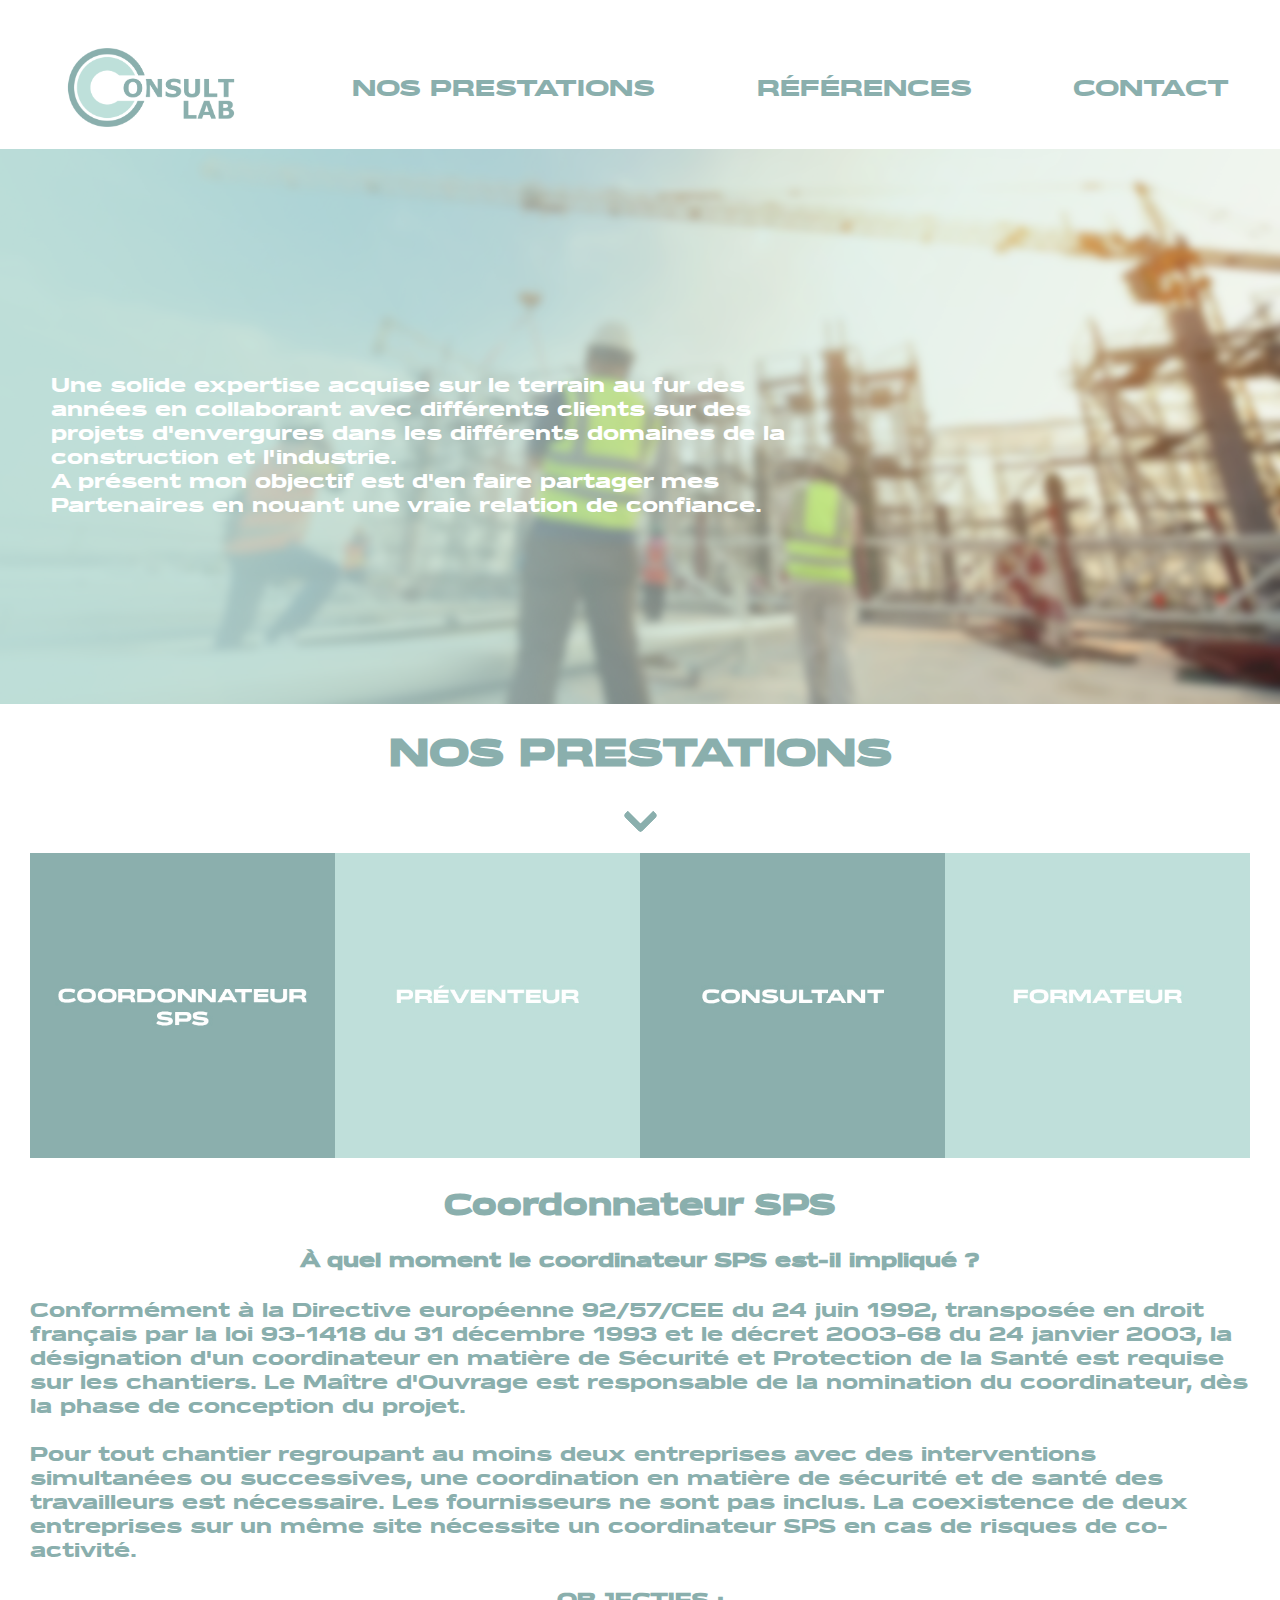
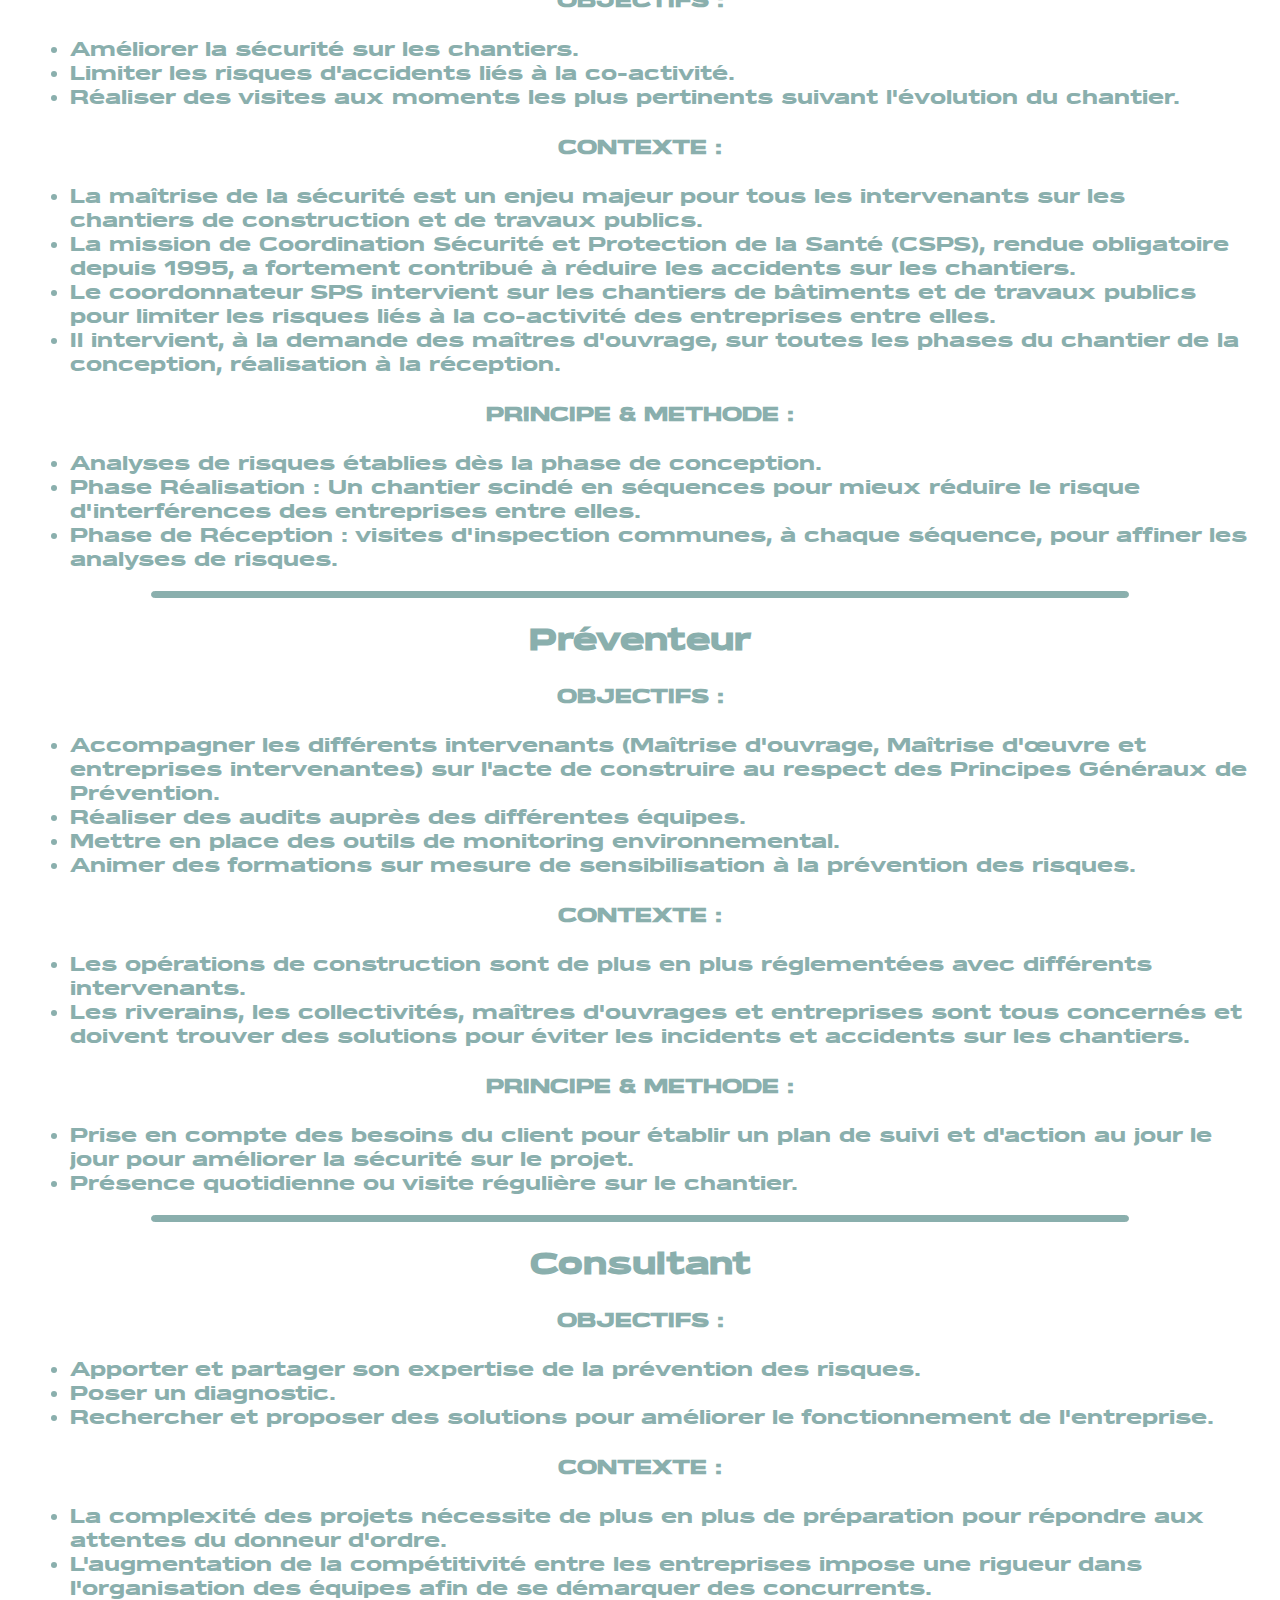
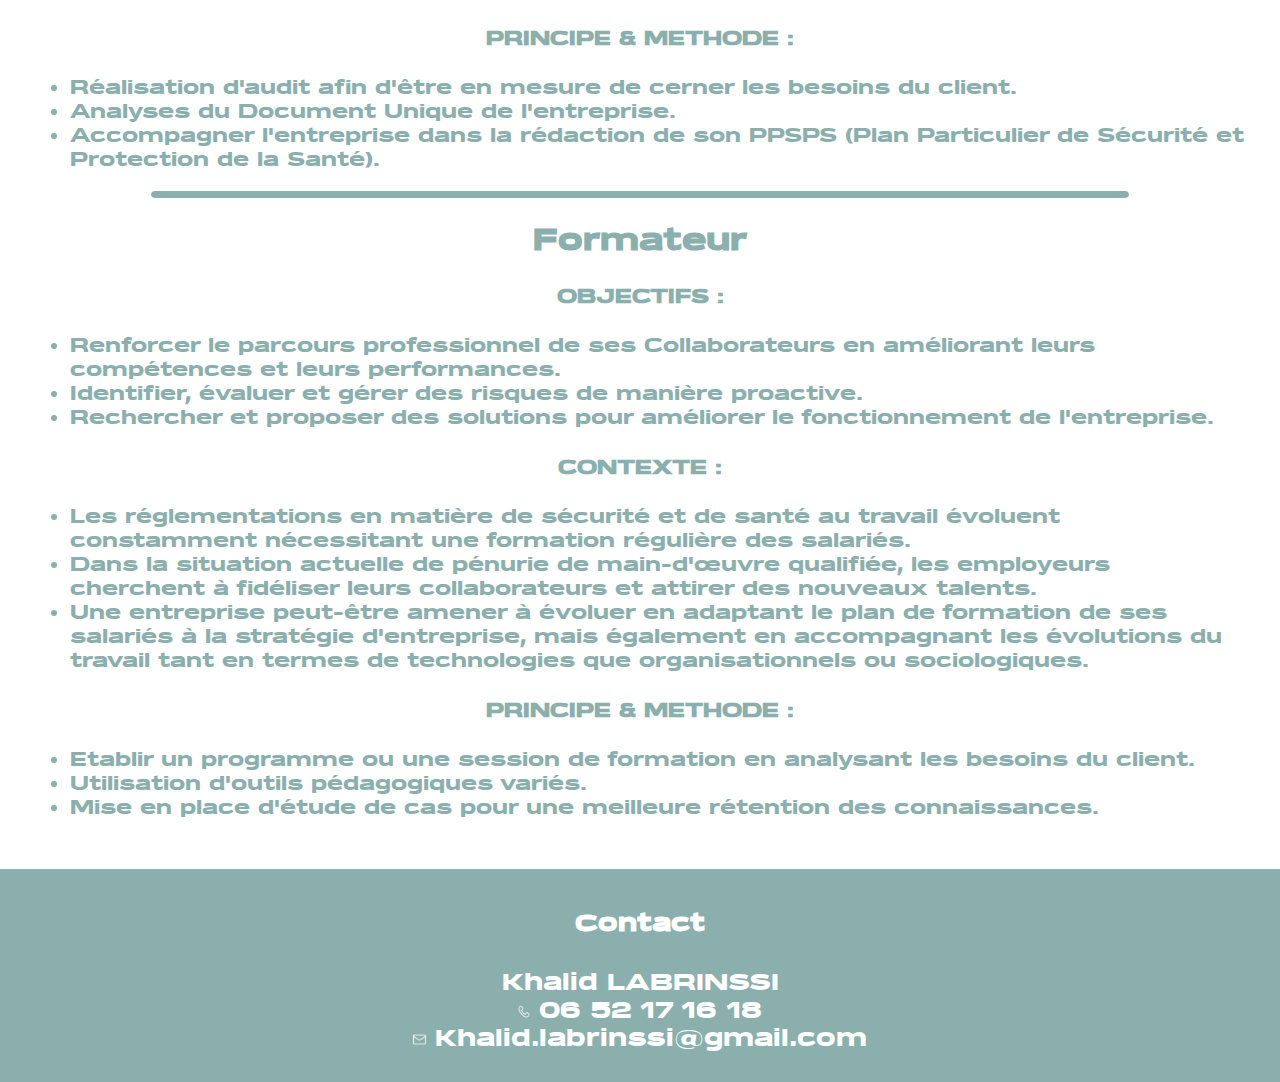
<file: index.html>
<!DOCTYPE html>
<html lang="fr">
<head>
    <meta charset="UTF-8">
    <title>Consult Lab</title>
    <link rel="stylesheet" href="css/style.css">
</head>
<body>
    <header>
        <nav>
            <a class="navlink" href="index.html"><img src="assets/ConsultLab_Logo.png" alt="Logo Consult Lab" width="200px"></a>
            <a class="navlink" href="#prestations"><p>NOS PRESTATIONS</p></a>
            <a class="navlink" href="references.html#references"><p>RÉFÉRENCES</p></a>
            <a class="navlink" href="#contact"><p>CONTACT</p></a>
        </nav>
    </header>
    <section class="img_header">
        <img src="assets/To-Lyon.png" alt="" width="100%" style="display: block;">
        <p class="text_img">
            Une solide expertise acquise sur le terrain au fur des années en collaborant avec différents clients sur des projets d'envergures dans les différents domaines de la construction et l'industrie. <br>
            A présent mon objectif est d'en faire partager mes Partenaires en nouant une vraie relation de confiance.
        </p>
    </section>
    <div class="content">
        <section class="prestations", id="prestations">
            <h1>NOS PRESTATIONS</h1>
            <div class="divarrow"><i class="arrow"></i></div>
            <section class="selection_prestations">
                <a href="#CSPS"><img src="assets/CSPS.jpg" alt=""></a>
                <a href="#preventeur"><img src="assets/Preventeur.jpg" alt=""></a>
                <a href="#consultant"><img src="assets/Consultant.jpg" alt=""></a>
                <a href="#formateur"><img src="assets/Formateur.jpg" alt=""></a>
            </section>
            <section id="CSPS">
                <h2>Coordonnateur SPS</h2>
                <h4>À quel moment le coordinateur SPS est-il impliqué ?</h4>
                <p>
                    Conformément à la Directive européenne 92/57/CEE du 24 juin 1992, transposée en droit français par la loi 93-1418 du 31 décembre 1993 et le décret 2003-68 du 24 janvier 2003, la désignation d'un coordinateur en matière de Sécurité et Protection de la Santé est requise sur les chantiers. Le Maître d'Ouvrage est responsable de la nomination du coordinateur, dès la phase de conception du projet.
                    <br>
                    <br>
                    Pour tout chantier regroupant au moins deux entreprises avec des interventions simultanées ou successives, une coordination en matière de sécurité et de santé des travailleurs est nécessaire. Les fournisseurs ne sont pas inclus. La coexistence de deux entreprises sur un même site nécessite un coordinateur SPS en cas de risques de co-activité.</p>
                <h4>OBJECTIFS :</h4>
                <ul>
                    <li>Améliorer la sécurité sur les chantiers.</li>
                    <li>Limiter les risques d'accidents liés à la co-activité.</li>
                    <li>Réaliser des visites aux moments les plus pertinents suivant l'évolution du chantier.</li>
                </ul>
                <h4>CONTEXTE :</h4>
                <ul>
                    <li>La maîtrise de la sécurité est un enjeu majeur pour tous les intervenants sur les chantiers de construction et de travaux publics.</li>
                    <li>La mission de Coordination Sécurité et Protection de la Santé (CSPS), rendue obligatoire depuis 1995, a fortement contribué à réduire les accidents sur les chantiers.</li>
                    <li>Le coordonnateur SPS intervient sur les chantiers de bâtiments et de travaux publics pour limiter les risques liés à la co-activité des entreprises entre elles.</li>
                    <li>Il intervient, à la demande des maîtres d'ouvrage, sur toutes les phases du chantier de la conception, réalisation à la réception.</li>
                </ul>
                <h4>PRINCIPE & METHODE :</h4>
                <ul>    
                    <li>Analyses de risques établies dès la phase de conception.</li>
                    <li>Phase Réalisation : Un chantier scindé en séquences pour mieux réduire le risque d'interférences des entreprises entre elles.</li>
                    <li>Phase de Réception : visites d'inspection communes, à chaque séquence, pour affiner les analyses de risques.</li>
                </ul>
            </section>
            <div class="separateur"></div>
            <section id="preventeur">
                <h2>Préventeur</h2>
                <h4>OBJECTIFS :</h4>
                <ul>
                    <li>Accompagner les différents intervenants (Maîtrise d'ouvrage, Maîtrise d'œuvre et entreprises intervenantes) sur l'acte de construire au respect des Principes Généraux de Prévention.</li>
                    <li>Réaliser des audits auprès des différentes équipes.</li>
                    <li>Mettre en place des outils de monitoring environnemental.</li>
                    <li>Animer des formations sur mesure de sensibilisation à la prévention des risques.</li>
                </ul>
                <h4>CONTEXTE :</h4>
                <ul>
                    <li>Les opérations de construction sont de plus en plus réglementées avec différents intervenants.</li>
                    <li>Les riverains, les collectivités, maîtres d'ouvrages et entreprises sont tous concernés et doivent trouver des solutions pour éviter les incidents et accidents sur les chantiers.</li>
                </ul>
                <h4>PRINCIPE & METHODE :</h4>
                <ul>    
                    <li>Prise en compte des besoins du client pour établir un plan de suivi et d'action au jour le jour pour améliorer la sécurité sur le projet.</li>
                    <li>Présence quotidienne ou visite régulière sur le chantier.</li>
                </ul>
            </section>
            <div class="separateur"></div>
            <section id="consultant">
                <h2>Consultant</h2>
                <h4>OBJECTIFS :</h4>
                <ul>
                    <li>Apporter et partager son expertise de la prévention des risques.</li>
                    <li>Poser un diagnostic.</li>
                    <li>Rechercher et proposer des solutions pour améliorer le fonctionnement de l'entreprise.</li>
                </ul>
                <h4>CONTEXTE :</h4>
                <ul>
                    <li>La complexité des projets nécessite de plus en plus de préparation pour répondre aux attentes du donneur d'ordre.</li>
                    <li>L'augmentation de la compétitivité entre les entreprises impose une rigueur dans l'organisation des équipes afin de se démarquer des concurrents.</li>
                </ul>
                <h4>PRINCIPE & METHODE :</h4>
                <ul>    
                    <li>Réalisation d'audit afin d'être en mesure de cerner les besoins du client.</li>
                    <li>Analyses du Document Unique de l'entreprise.</li>
                    <li>Accompagner l'entreprise dans la rédaction de son PPSPS (Plan Particulier de Sécurité et Protection de la Santé).</li>
                </ul>
            </section>
            <div class="separateur"></div>
            <section id="formateur">
                <h2>Formateur</h2>
                <h4>OBJECTIFS :</h4>
                <ul>
                    <li>Renforcer le parcours professionnel de ses Collaborateurs en améliorant leurs compétences et leurs performances.</li>
                    <li>Identifier, évaluer et gérer des risques de manière proactive.</li>
                    <li>Rechercher et proposer des solutions pour améliorer le fonctionnement de l'entreprise.</li>
                </ul>
                <h4>CONTEXTE :</h4>
                <ul>
                    <li>Les réglementations en matière de sécurité et de santé au travail évoluent constamment nécessitant une formation régulière des salariés.</li>
                    <li>Dans la situation actuelle de pénurie de main-d'œuvre qualifiée, les employeurs cherchent à fidéliser leurs collaborateurs et attirer des nouveaux talents.</li>
                    <li>Une entreprise peut-être amener à évoluer en adaptant le plan de formation de ses salariés à la stratégie d'entreprise, mais également en accompagnant les évolutions du travail tant en termes de technologies que organisationnels ou sociologiques.</li>
                </ul>
                <h4>PRINCIPE & METHODE :</h4>
                <ul>    
                    <li>Etablir un programme ou une session de formation en analysant les besoins du client.</li>
                    <li>Utilisation d'outils pédagogiques variés.</li>
                    <li>Mise en place d'étude de cas pour une meilleure rétention des connaissances.</li>
                </ul>
            </section>
        </section>
    </div>
    <div class="separateurFIN"></div>
    <footer>
        <div class="contact" id="contact">
            <h4>Contact</h4> 
            Khalid LABRINSSI
            <br>
            <a class="footerlink" href="tel:+33652171618">
                <img src="assets/appel-telephonique.png" alt="" width="1%">
                06 52 17 16 18
            </a>
            <br>
            <a class="footerlink" href="mailto:Khalid.labrinssi@gmail.com">
                <img src="assets/email.png" alt="" width="1%">
                Khalid.labrinssi@gmail.com
            </a>
        </div>
    </footer>
</body>
</html>
</file>
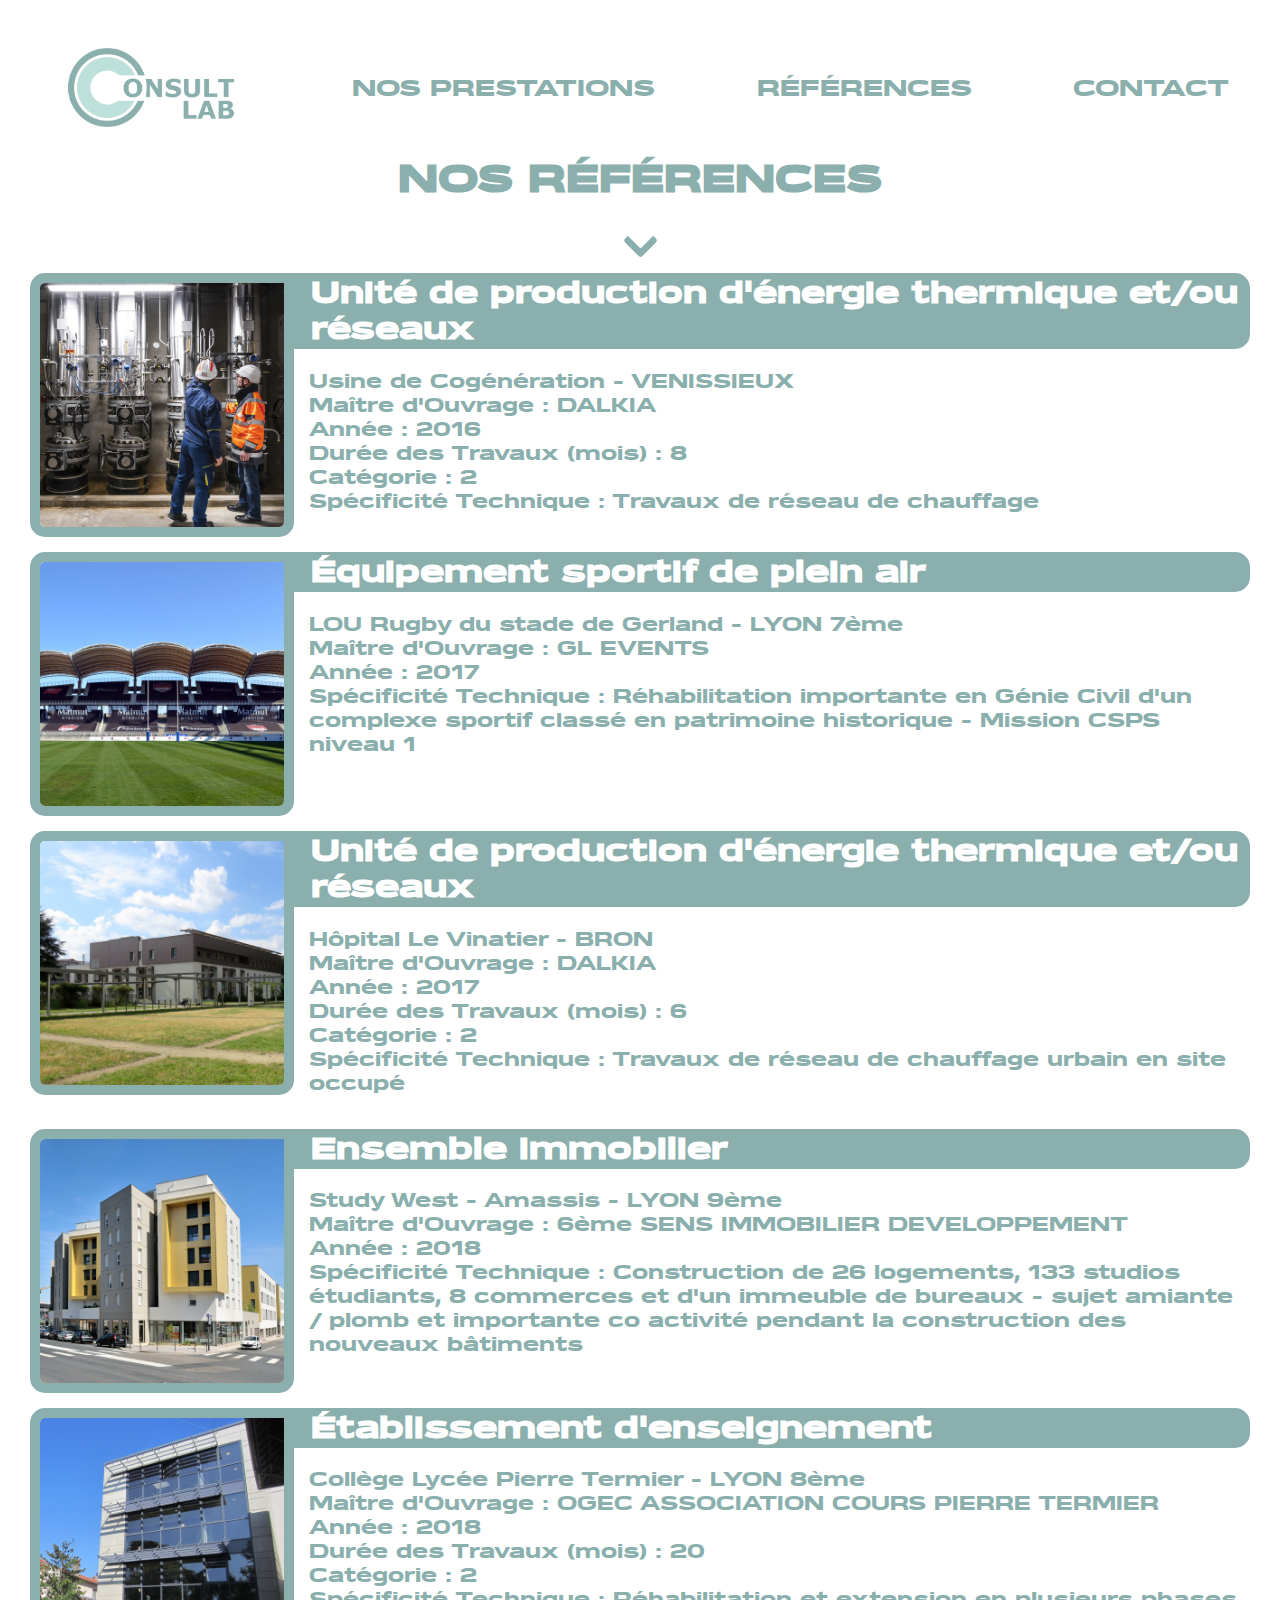
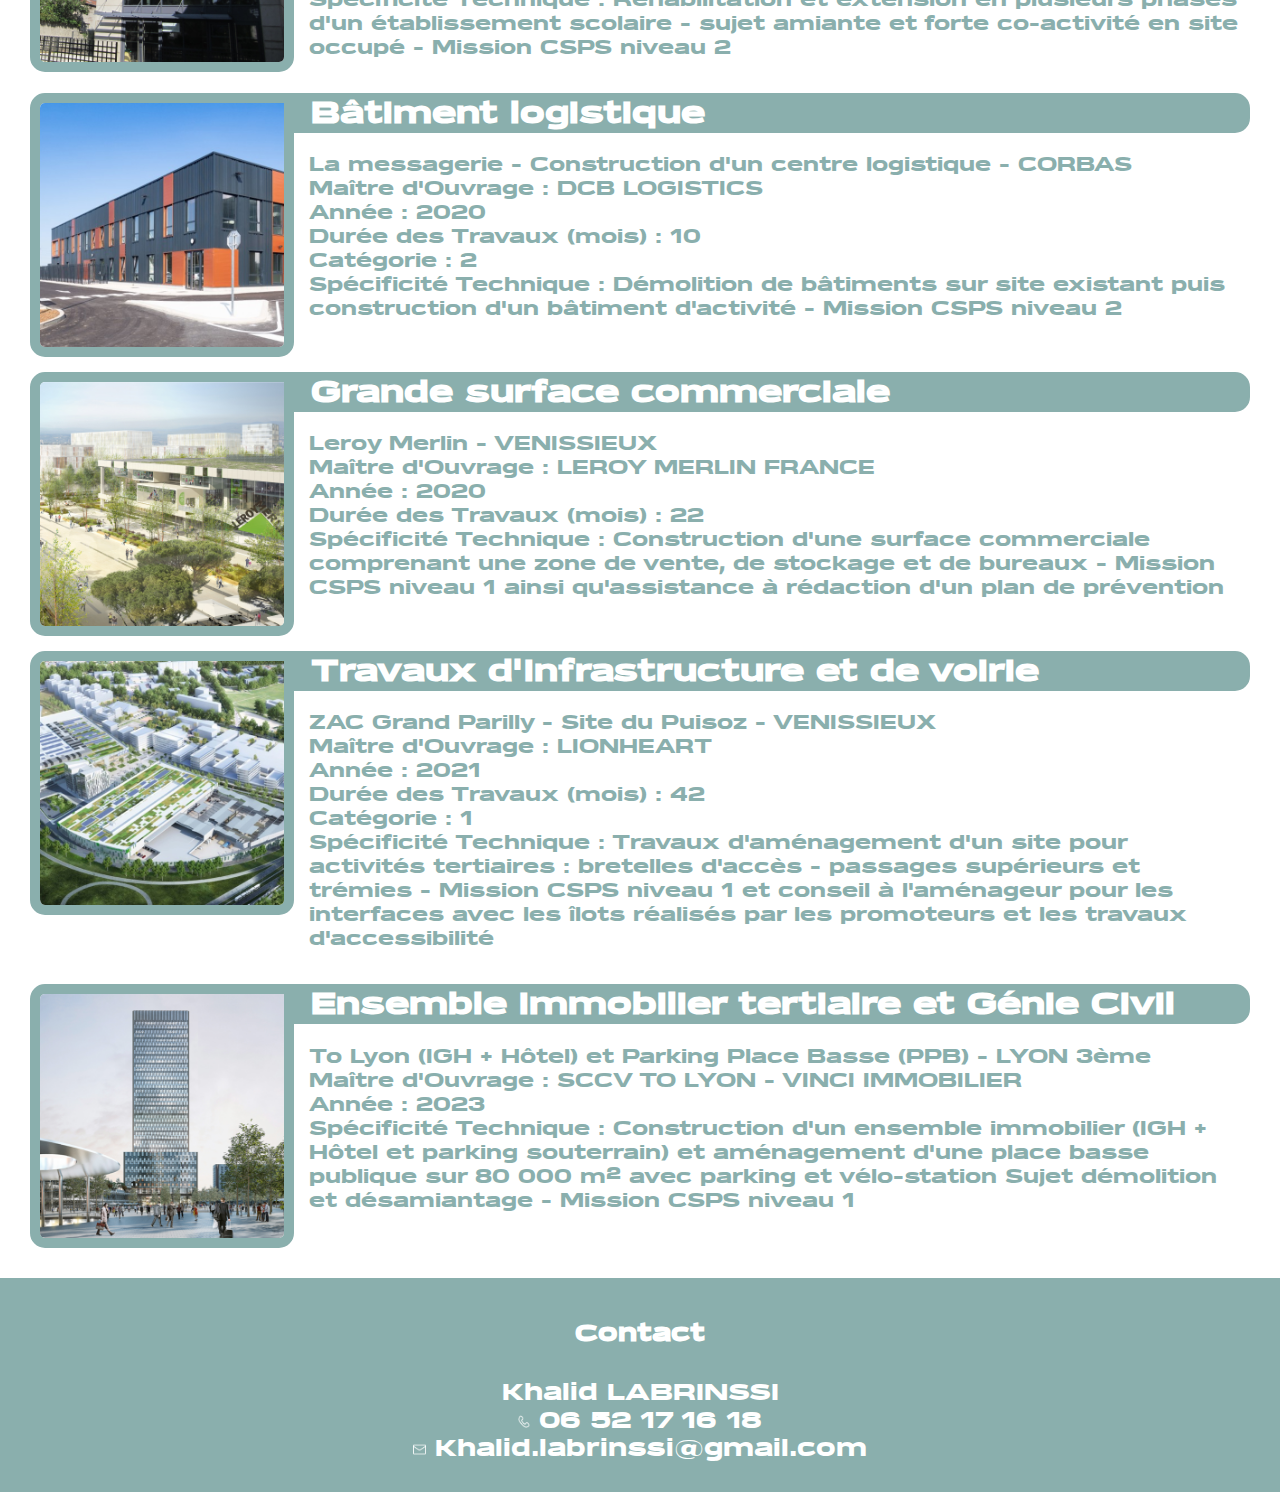
<file: references.html>
<!DOCTYPE html>
<html lang="fr">
<head>
    <meta charset="UTF-8">
    <title>Consult Lab</title>
    <link rel="stylesheet" href="css/style.css">
</head>
<body>
    <header>
        <nav>
            <a class="navlink" href="index.html"><img src="assets/ConsultLab_Logo.png" alt="Logo Consult Lab" width="200px"></a>
            <a class="navlink" href="index.html#prestations"><p>NOS PRESTATIONS</p></a>
            <a class="navlink" href="#references"><p>RÉFÉRENCES</p></a>
            <a class="navlink" href="#contact"><p>CONTACT</p></a>
        </nav>
    </header>
    <div class="content">
        <section class="references", id="references">
            <h1>NOS RÉFÉRENCES</h1>
            <div class="divarrow"><i class="arrow"></i></div>
            <section>
                <img src="assets/Dalkia.jpg" alt="Studio réalisé" width="100%" height="100%" class="img">
                <div class="text_right">
                    <div class="title">
                        <h2>Unité de production d'énergie thermique et/ou réseaux </h2>
                    </div>
                    <div class="reversed_border"></div>
                    <p class="description">
                        Usine de Cogénération - VENISSIEUX <br>
                        Maître d'Ouvrage :  DALKIA <br>
                        Année : 2016 <br>
                        Durée des Travaux (mois) : 8 <br>
                        Catégorie : 2 <br>
                        Spécificité Technique : Travaux de réseau de chauffage
                    </p>
                </div>
            </section>
            <section>
                <img src="assets/lou.jpg" alt="Studio réalisé" width="100%" height="100%" class="img">
                <div class="text_right">
                    <div class="title">
                        <h2>Équipement sportif de plein air</h2>
                    </div>
                    <div class="reversed_border"></div>
                    <p class="description">
                        LOU Rugby du stade de Gerland - LYON 7ème <br>
                        Maître d'Ouvrage :  GL EVENTS <br>
                        Année : 2017 <br>
                        Spécificité Technique : Réhabilitation importante en Génie Civil d'un complexe sportif classé en patrimoine historique - Mission CSPS niveau 1
                    </p>
                </div>
            </section>
            <section>
                <img src="assets/Vinatier.jpg" alt="Studio réalisé" width="100%" height="100%" class="img">
                <div class="text_right">
                    <div class="title">
                        <h2>Unité de production d'énergie thermique et/ou réseaux </h2>
                    </div>
                    <div class="reversed_border"></div>
                    <p class="description">
                        Hôpital Le Vinatier - BRON <br>
                        Maître d'Ouvrage : DALKIA <br>
                        Année : 2017 <br>
                        Durée des Travaux (mois) : 6 <br>  
                        Catégorie : 2 <br>
                        Spécificité Technique : Travaux de réseau de chauffage urbain en site occupé
                    </p>
                </div>
            </section>
            <section>
                <img src="assets/Studio.jpg" alt="Studio réalisé" width="100%" height="100%" class="img">
                <div class="text_right">
                    <div class="title">
                        <h2>Ensemble immobilier</h2>
                    </div>
                    <div class="reversed_border"></div>
                    <p class="description">
                        Study West - Amassis - LYON 9ème <br>
                        Maître d'Ouvrage : 6ème SENS IMMOBILIER DEVELOPPEMENT<br>
                        Année : 2018<br>
                        Spécificité Technique : Construction de 26 logements, 133 studios étudiants, 8 commerces et d'un immeuble de bureaux - sujet amiante / plomb et importante co activité pendant la construction des nouveaux bâtiments
                    </p>
                </div>
            </section>
            <section>
                <img src="assets/Pierre.jpg" alt="Studio réalisé" width="100%" height="100%" class="img">
                <div class="text_right">
                    <div class="title">
                        <h2>Établissement d'enseignement</h2>
                    </div>
                    <div class="reversed_border"></div>
                    <p class="description">
                        Collège Lycée Pierre Termier - LYON 8ème<br>
                        Maître d'Ouvrage : OGEC ASSOCIATION COURS PIERRE TERMIER <br>
                        Année : 2018 <br>
                        Durée des Travaux (mois) : 20 <br>  
                        Catégorie : 2 <br>
                        Spécificité Technique : Réhabilitation et extension en plusieurs phases d'un établissement scolaire - sujet amiante et forte co-activité en site occupé - Mission CSPS niveau 2
                    </p>
                </div>
            </section>
            <section>
                <img src="assets/messagerie.jpg" alt="Studio réalisé" width="100%" height="100%" class="img">
                <div class="text_right">
                    <div class="title">
                        <h2>Bâtiment logistique</h2>
                    </div>
                    <div class="reversed_border"></div>
                    <p class="description">
                        La messagerie - Construction d'un centre logistique - CORBAS<br>
                        Maître d'Ouvrage : DCB LOGISTICS <br>
                        Année : 2020 <br>
                        Durée des Travaux (mois) : 10 <br>  
                        Catégorie : 2 <br>
                        Spécificité Technique : Démolition de bâtiments sur site existant puis construction d'un bâtiment d'activité - Mission CSPS niveau 2
                    </p>
                </div>
            </section>
            <section>
                <img src="assets/leroy_melin.jpg" alt="Studio réalisé" width="100%" height="100%" class="img">
                <div class="text_right">
                    <div class="title">
                        <h2>Grande surface commerciale</h2>
                    </div>
                    <div class="reversed_border"></div>
                    <p class="description">
                        Leroy Merlin - VENISSIEUX <br>
                        Maître d'Ouvrage : LEROY MERLIN FRANCE <br>
                        Année : 2020 <br>
                        Durée des Travaux (mois) : 22 <br>  
                        Spécificité Technique : Construction d'une surface commerciale comprenant une zone de vente, de stockage et de bureaux - Mission CSPS niveau 1 ainsi qu'assistance à rédaction d'un plan de prévention
                    </p>
                </div>
            </section>
            <section>
                <img src="assets/Puisoz.jpg" alt="Studio réalisé" width="100%" height="100%" class="img">
                <div class="text_right">
                    <div class="title">
                        <h2>Travaux d'infrastructure et de voirie</h2>
                    </div>
                    <div class="reversed_border"></div>
                    <p class="description">
                        ZAC Grand Parilly - Site du Puisoz - VENISSIEUX<br>
                        Maître d'Ouvrage : LIONHEART<br>
                        Année : 2021 <br>
                        Durée des Travaux (mois) : 42 <br>  
                        Catégorie : 1 <br>
                        Spécificité Technique : Travaux d'aménagement d'un site pour activités tertiaires : bretelles d'accès - passages supérieurs et trémies - Mission CSPS niveau 1 et conseil à l'aménageur pour les interfaces avec les îlots réalisés par les promoteurs et les travaux d'accessibilité
                    </p>
                </div>
            </section>
            <section>
                <img src="assets/tolyon.jpg" alt="Studio réalisé" width="100%" height="100%" class="img">
                <div class="text_right">
                    <div class="title">
                        <h2>Ensemble immobilier tertiaire et Génie Civil </h2>
                    </div>
                    <div class="reversed_border"></div>
                    <p class="description">
                        To Lyon (IGH + Hôtel) et Parking Place Basse (PPB) - LYON 3ème <br>
                        Maître d'Ouvrage : SCCV TO LYON - VINCI IMMOBILIER <br>
                        Année : 2023<br>
                        Spécificité Technique : Construction d'un ensemble immobilier (IGH + Hôtel et parking souterrain) et aménagement d'une place basse publique sur 80 000 m² avec parking et vélo-station Sujet démolition et désamiantage - Mission CSPS niveau 1
                    </p>
                </div>
            </section>
        </section>
    </div>
    <div class="separateurFIN"></div>
    <footer>
        <div class="contact" id="contact">
            <h4>Contact</h4>
            Khalid LABRINSSI
            <br>
            <a class="footerlink" href="tel:+33652171618">
                <img src="assets/appel-telephonique.png" alt="" width="1%">
                06 52 17 16 18
            </a>
            <br>
            <a class="footerlink" href="mailto:Khalid.labrinssi@gmail.com">
                <img src="assets/email.png" alt="" width="1%">
                Khalid.labrinssi@gmail.com
            </a>
        </div>
    </footer>
</body>
</html>
</file>
<file: css/style.css>
@font-face {
    font-family: "Verbatim";
    src: url("../assets/fonts/verbatim-extendedblack-webfont.woff") format("woff");
}


html{
    scroll-behavior: smooth;
}

body, footer, header{
    font-family: "Verbatim";
    color: #8aafad;
    margin:0;
    font-size: 1.2em;
}

body::-webkit-scrollbar {
    width: 12px; /* width of the entire scrollbar */
}

body::-webkit-scrollbar-track {
    background: white; /* color of the tracking area */
}

body::-webkit-scrollbar-thumb {
    background-color: #8aafad; /* color of the scroll thumb */
    border-radius: 20px; /* roundness of the scroll thumb */
    border: 3px solid #8aafad; /* creates padding around scroll thumb */
}

header{
    margin-top: 2em; 
    width: 100%;
}

.content{
    margin: 0 30px;
}

nav{
    display: flex;
    flex-wrap: wrap;
    justify-content: space-between;
    align-content: space-around;
}

.navtitle{
    font-size-adjust: inherit;
}

.navlink, .navlink:visited, .navlink:visited{
    text-decoration: none;
    color: #8aafad;
    flex: auto;
    text-align: center;
    display: flex;
    align-items: center;
    justify-content: center;
}


h1,h2,h4{
    justify-content: center;
    text-align: center;
}

.separateur{
    background-color: #8aafad;
    margin: auto;
    margin-top: 20px;
    width: 80%;
    height: 5px;
    border: 1px solid;
    border-radius: 30px;
}
.separateurFIN{
    background-color: white;
    margin: auto;
    width: 100%;
    height: 30px;
}
footer{
    position:absolute;
    left: 0;
    right: 0;
    background-color:#8aafad;
    color: white;
    width: 100%;
}

.contact{
    text-align: center;
    padding-top: 10px;
    padding-bottom: 30px;
}

.footerlink, .footerlink:visited, .footerlink:visited{
    text-decoration: none;
    color: white;
    flex: auto;
}

.arrow {
    height: 12px;
    width: 12px;
    border: solid #8aafad;
    border-radius: 0.2em;
    border-width: 0 7px 7px 0;
    display: inline-block;
    text-align: center;
    padding: 3px;
    transform: rotate(45deg);
    -webkit-transform: rotate(45deg);
}

.divarrow{
    text-align: center;
}

.references > section{
    display: flex;
    margin-top: 15px;
}

.img{
    border: solid #8aafad 10px;
    border-radius: 15px 0 15px 15px;
    width: 20%;
}

.text_right{
    width: 100%;
}

.title{
    color: white;
    background-color: #8aafad;
    border: solid #8aafad 2px;
    border-radius: 0 15px 15px 0px;
    
}

.title > h2{
    text-align: start;
    margin: 0px;
    margin-left: 15px;
}

.description{
    margin-left: 15px;
}

.img_header{
    width: 100%;
    height: auto;
    margin-top: 20px;
    position: relative;
}

.text_img{
    position: absolute;
    top: 50%;
    left: 10%;
    transform: translate( -10%, -50% );
    color: white;
    width: 60%;
}

.selection_prestations{
    display: flex; 
    margin-top: 20px;
}

.selection_prestations > a > img{
    width: 100%;
}
</file>
